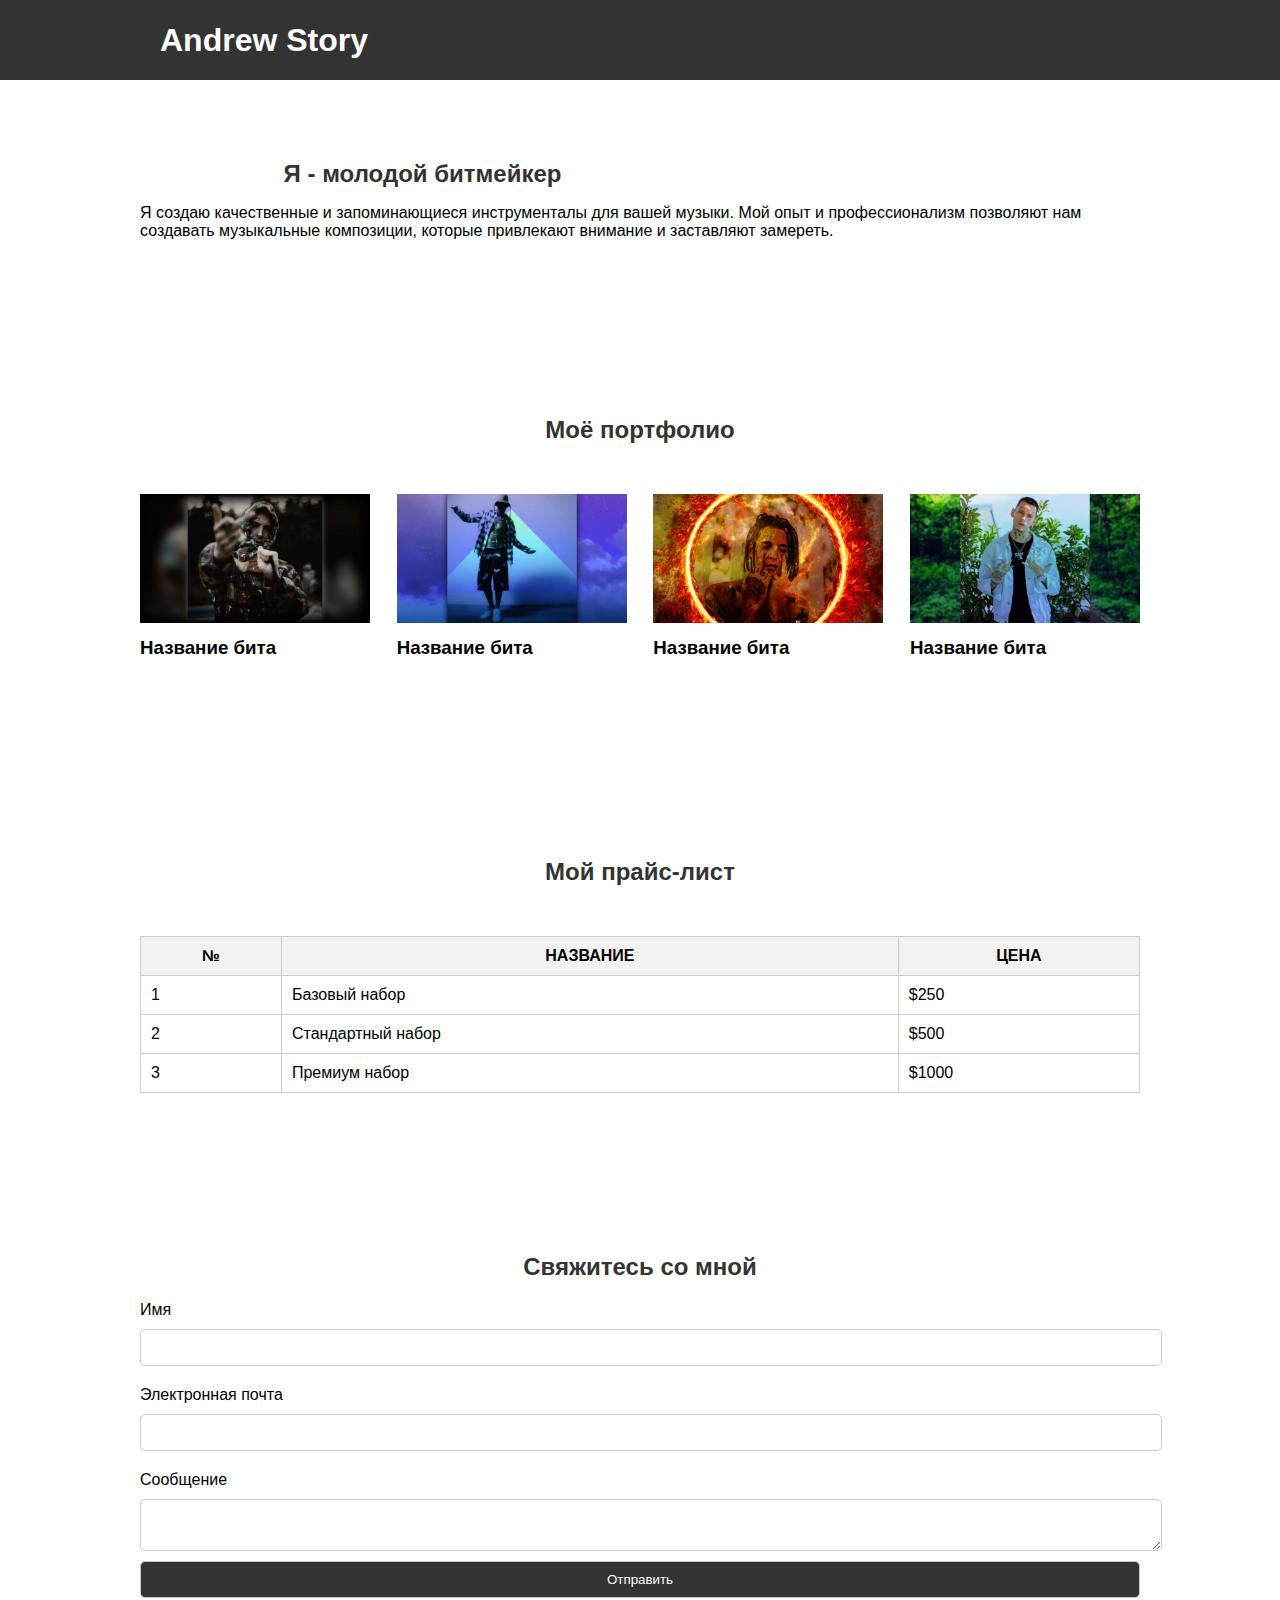
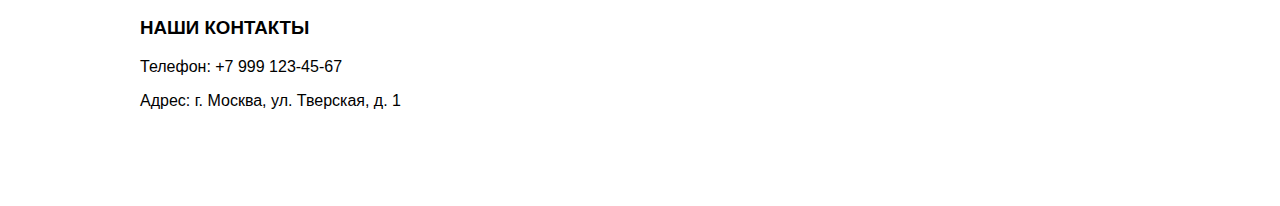
<file: index.html>
<!DOCTYPE html
><html>
    <head>
        <title>Andrew Story</title>
        <link rel="stylesheet" type="text/css" href="style.css">
    </head>
    <body>
        <header>
            <div class="container">
                <h1>Andrew Story</h1>
                <nav>
                    <ul>
                        <li>
                            <a href="#about">О НАС</a>
                        </li>
                        <li>
                            <a href="#portfolio">ПОРТФОЛИО</a>
                        </li>
                        <li>
                            <a href="#prices">ПРАЙС-ЛИСТ</a>
                        </li>
                        <li>
                            <a href="#contact">КОНТАКТЫ</a>
                        </li>
                    </ul>
                </nav>
            </div>
        </header>
        <section id="about">
            <div class="container">
                <h2>Я - молодой битмейкер</h2>
                <p>Я создаю качественные и запоминающиеся инструменталы для вашей музыки. Мой опыт и профессионализм позволяют нам создавать музыкальные композиции, которые привлекают внимание и заставляют замереть. </p>
            </div>
        </section>
        <section id="portfolio">
            <div class="container">
                <h2>Моё портфолио</h2>
                <div class="gallery">
                    <div class="card">
                        <img src="img/beat1.png">
                        <h3>Название бита</h3>
                    </div><div class="card">
                        <img src="img/beat2.png">
                        <h3>Название бита</h3>
                    </div><div class="card">
                        <img src="img/beat3.png">
                        <h3>Название бита</h3>
                    </div><div class="card">
                        <img src="img/beat4.png">
                        <h3>Название бита</h3>
                    </div></div></div></section>
                    <section id="prices">
                        <div class="container">
                            <h2>Мой прайс-лист</h2>
                            <table>
                                <tr>
                                <th>№</th>
                                <th>НАЗВАНИЕ</th>
                                <th>ЦЕНА</th>
                            </tr>
                            <tr>
                                <td>1</td>
                                <td>Базовый набор</td>
                                <td>$250</td>
                            </tr>
                            <tr>
                                <td>2</td>
                                <td>Стандартный набор</td>
                                <td>$500</td>
                            </tr>
                            <tr>
                                <td>3</td>
                                <td>Премиум набор</td>
                                <td>$1000</td>
                            </tr>
                        </table>
                    </div>
                </section>
                <section id="contact">
                    <div class="container">
                        <h2>Свяжитесь со мной</h2>
                        <form><label for="name">Имя</label>
                            <input type="text" id="name" name="name">
                            <label for="email">Электронная почта</label>
                            <input type="email" id="email" name="email">
                            <label for="message">Сообщение</label>
                            <textarea id="message" name="message">

                            </textarea><input type="submit" value="Отправить">
                        </form>
                        <h3>НАШИ КОНТАКТЫ</h3>
                        <p>Телефон: +7 999 123-45-67</p>
                        <p>Адрес: г. Москва, ул. Тверская, д. 1</p>
                    </div>
                </section>
            </body>
            </html>
</file>
<file: style.css>
body {
    font-family: Arial, sans-serif;
    margin: 0;
    padding: 0;
   }
   .container {
    max-width: 1000px;
    margin: 0 auto;
    padding: 0 20px;
   }
   header {
    background-color: #333;
    color: white;
    height: 80px;
    line-height: 80px;
   }
   header h1 {
    display: inline-block;
    margin: 0;
    padding-left: 20px;
   }
   nav ul {
    list-style: none;
    margin: 0;
    padding: 0;
    float: right;
   }
   nav ul li {
    display: inline-block;
    margin: 0 10px;
   }
   nav ul li a {
    color: white;
    text-decoration: none;
   }
   section {
    padding: 80px 0;
   }
   section h2 {
    margin: 0;
    text-align: center;
    color: #333;
   }
   .gallery {
    display: flex;
    flex-wrap: wrap;
    justify-content: space-between;
    margin-top: 50px;
   }
   .card {
    flex-basis: calc(25% - 20px);
    margin-bottom: 20px;
   }
   .card img {
    width: 100%;
   }
   .card h3 {
    margin-top: 10px;
   }
   table {
    margin-top: 50px;
    border-collapse: collapse;
    width: 100%;
   }
   th, td {
    border: 1px solid #ccc;
    padding: 10px;
   }
   th {
    background-color: #f2f2f2;
   }
   form label {
    display: block;
    margin-top: 20px;
   }
   form input, form textarea {
    display: block;
    width: 100%;
    padding: 10px;
    margin-top: 10px;
    border: 1px solid #ccc;
    border-radius: 5px;
   }
   form input[type="submit"] {
    background-color: #333;
    color: white;
    cursor: pointer;
   }
   .contact-info {
    margin-top: 50px;
   }
   .contact-info p {
    margin: 10px 0;
   }
</file>
